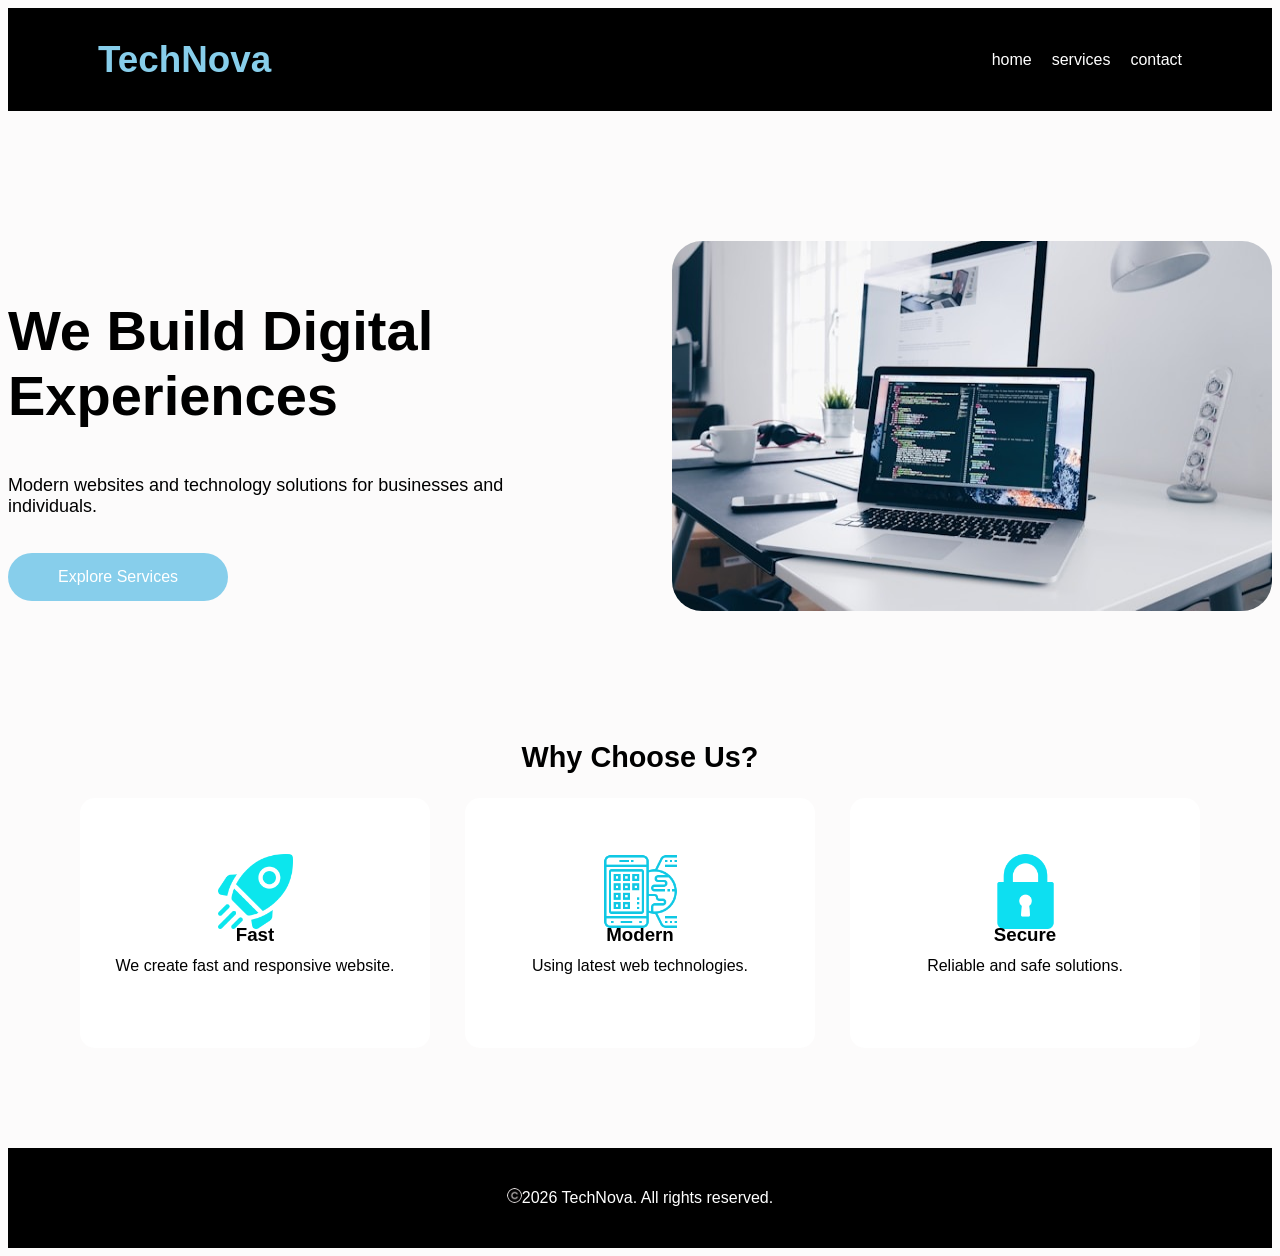
<file: index.html>
<!DOCTYPE html>
<html lang="en">
<head>
    <meta charset="UTF-8">
    <meta name="viewport" content="width=, initial-scale=1.0">
    <title>Document</title>
    <link rel="stylesheet" href="marlin.css">
</head>
<body>
    <header>
        <h2>TechNova</h2>
        <nav>
            <a href="./marlin.html">home</a>
            <a href="./service.html">services</a>
            <a href="./contact.html">contact</a>
        </nav>
    </header>
    <div class="box-container">
      <div class="digital-box">
        <h2 class="digital-title">We Build Digital <br> Experiences</h2>
        <p class="cisco">Modern websites and technology solutions for businesses and individuals.</p><br>
        <button>Explore Services</button>
        </div>
        <div class="image-box">
        <img src="./WhatsApp Image 2026-06-25 at 11.43.04 AM.jpeg" alt="" class="image-box">
      </div>
    </div>
    <h2 class="type">Why Choose Us?</h2>
    <div class="build-box">
        <div>
            <img src="./shuttle.png" alt="">
            <h3>Fast</h3>
            <p>We create fast and responsive website.</p>
        </div>
        <div>
            <img src="./smartphone.png" alt="">
            <h3>Modern</h3>
            <p>Using latest web technologies.</p>
        </div>
        <div>
            <img src="./lock.png" alt="">
            <h3>Secure</h3>
            <p>Reliable and safe solutions.</p>
        </div>
    </div>
    <footer>
        <p><img src="./copyright.png" alt="" class="letter">2026 TechNova. All rights reserved.</p>
    </footer>
</body>
</html>
</file>
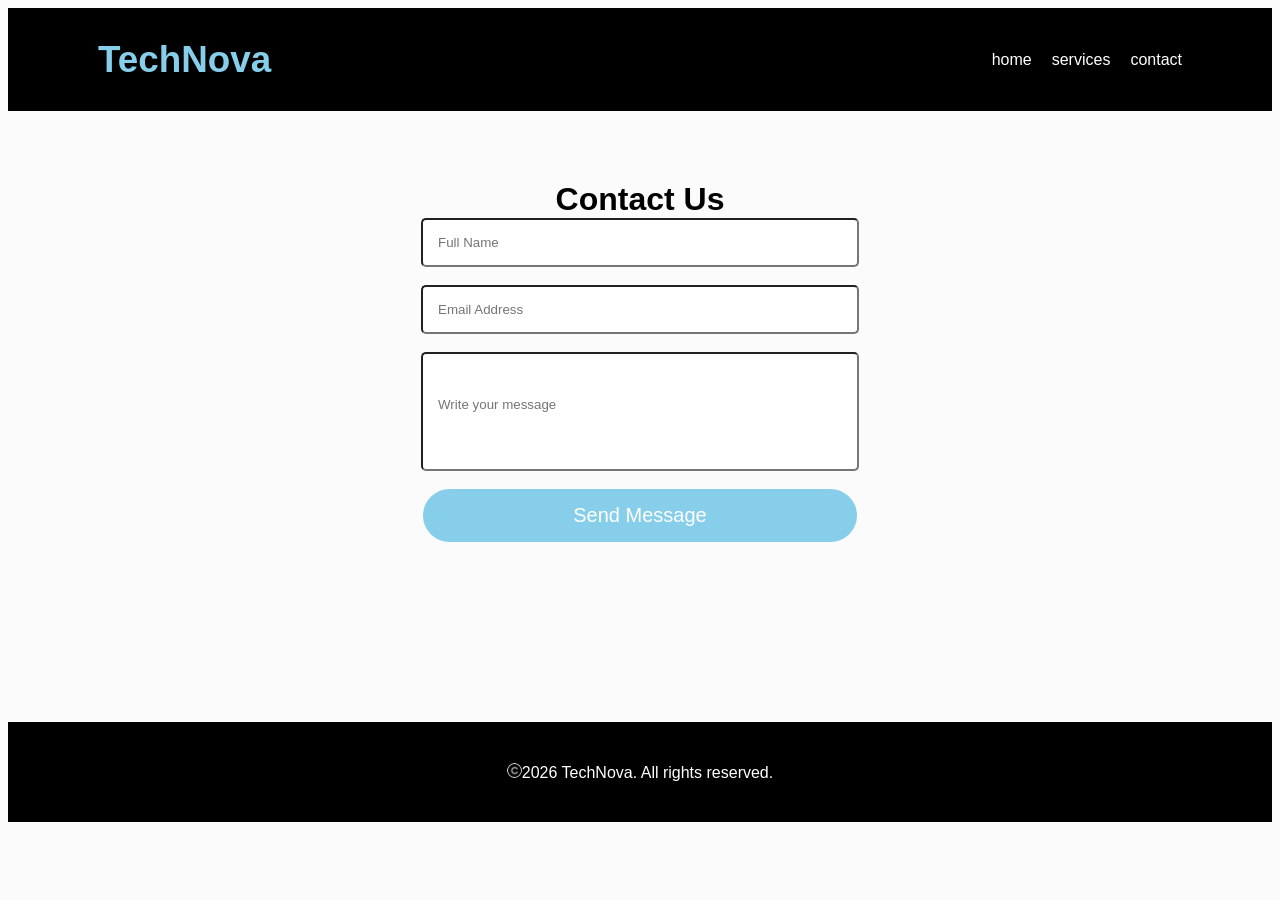
<file: contact.html>
<!DOCTYPE html>
<html lang="en">
<head>
    <meta charset="UTF-8">
    <meta name="viewport" content="width=, initial-scale=1.0">
    <title>Document</title>
    <link rel="stylesheet" href="marlin.css">
</head>
<body>
    <header>
        <h2>TechNova</h2>
        <nav>
            <a href="./marlin.html">home</a>
            <a href="./service.html">services</a>
            <a href="./contact.html">contact</a>
        </nav>
    </header>
    <div class="detail">
    <h1>Contact Us</h1>
    <input type="full name"
     placeholder="Full Name" required> <br>
    <input type="email address"
     placeholder="Email Address" required> <br>
     <input type="text" class="wrte" 
     placeholder="Write your message" required><br>
     <button class="send">Send Message</button>
     </div>
    <footer>
       <p><img src="./copyright.png" alt="" class="letter">2026 TechNova. All rights reserved.</p>
    </footer>
</body>
</html>
</file>
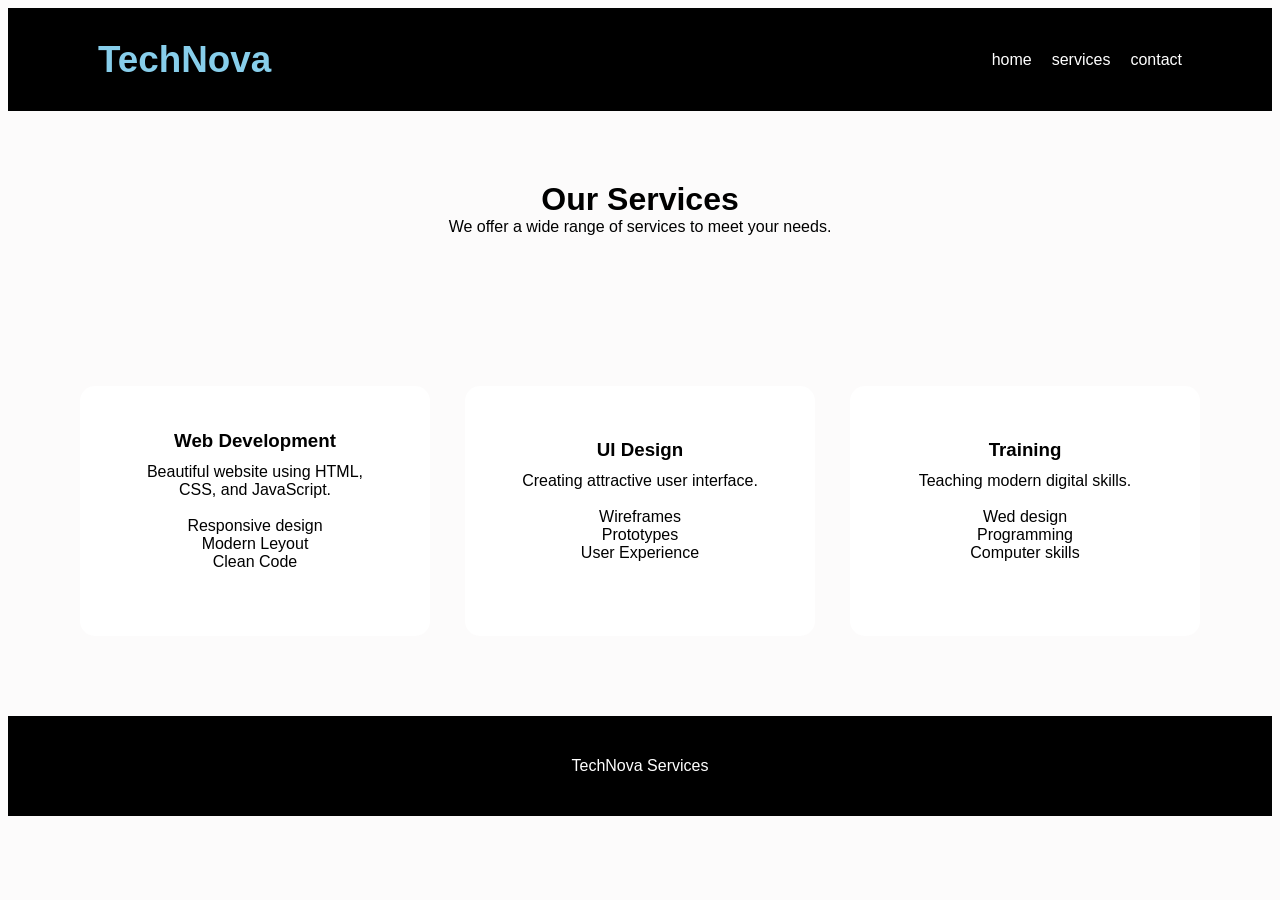
<file: service.html>
<!DOCTYPE html>
<html lang="en">
<head>
    <meta charset="UTF-8">
    <meta name="viewport" content="width=, initial-scale=1.0">
    <title>Document</title>
    <link rel="stylesheet" href="marlin.css">
</head>
<body>
    <header>
        <h2>TechNova</h2>
        <nav>
            <a href="./marlin.html">home</a>
            <a href="./service.html">services</a>
            <a href="./contact.html">contact</a>
        </nav>
    </header>
    <div class="service">
        <h1>Our Services</h1>
        <p class="service-description">We offer a wide range of services to meet your needs.</p>
        <div class="boxes">
            <div>
                <h3>Web Development</h3>
                <p>Beautiful website using HTML, <br> CSS, and JavaScript. <br><br>
                Responsive design <br>Modern Leyout <br>Clean Code</p>
            </div>
            <div>
                <h3>UI Design</h3>
                <p>Creating attractive user interface. <br><br>
                Wireframes <br>Prototypes <br>User Experience</p>
            </div>
            <div>
                <h3>Training</h3>
                <p>Teaching modern digital skills. <br><br>
                Wed design <br>Programming <br>Computer skills</p>
            </div>
        </div>
    </div>
    <footer>
        <p>TechNova Services</p>
    </footer>
</body>
</html>
</file>
<file: marlin.css>
header{
    background-color: black;
    display: flex;
    justify-content: space-between;
    align-items: center;
    padding: 0 90px;
}

header h2{
    color: skyblue;
    font-family: 'Franklin Gothic Medium', 'Arial Narrow', Arial, sans-serif;
    
}

header nav{
    font-family: 'Lucida Sans', 'Lucida Sans Regular', 'Lucida Grande', 'Lucida Sans Unicode', Geneva, Verdana, sans-serif;
    display: flex;
    gap: 20px;

}

header nav a{
    text-decoration: none;
    color: white; 
}

body{
    background-color: #fcfbfb;
}

.box-container{
    display: flex;
    justify-content: center;
    align-items: center;
    border-radius: 30px;
    margin-top: 130px;
    gap: 100px
}

h2{
    font-family: 'Segoe UI', Tahoma, Geneva, Verdana, sans-serif;
    font-size: 2.3rem;
}

.digital-title{
    font-family: 'Segoe UI', Tahoma, Geneva, Verdana, sans-serif;
    font-size: 3.5rem;
}

.cisco{
    font-family: 'Segoe UI', Tahoma, Geneva, Verdana, sans-serif;
    display: flex;
    justify-content: center;
    font-size: 18px;
    flex-wrap: wrap;
}

button{
    background-color: skyblue;
    color: white;
    border-radius: 30px;
    border: none;
    padding: 15px 50px;
    font-size: 16px;
    cursor: pointer;
}

.image-box{
    height: 100%;
    width: 100%;
    max-width: 600px;
    max-height: 370px;
    border-radius: 30px;
}

.type{
    font-family: 'Segoe UI', Tahoma, Geneva, Verdana, sans-serif;
    font-size: 1.8rem;
    display: flex;
    justify-content: center;
    margin-top: 130px;
}
.build-box{
    display: flex;
    justify-content: center;
    align-items: center;
    flex-wrap: wrap;
    gap: 35px;
    margin-bottom: 100px;
}

img{
    height: 75px;
    width: 75px;
}

.build-box div{
    height: 250px;
    width: 350px;
    font-family: 'Segoe UI', Tahoma, Geneva, Verdana, sans-serif;
    background-color: white;
    border-radius: 15px;
    display: flex;
    flex-direction: column;
    align-items: center;
    justify-content: center;
    flex-wrap: wrap;
}

footer{
    background-color: black;
    color: white;
    font-family: 'Segoe UI', Tahoma, Geneva, Verdana, sans-serif;
    display: flex;
    justify-content: center;
    align-items: center;
    height: 100px;
}

.letter{
    border-radius: 50%;
    height: 15px;
    width: 15px;
    margin-right: 0 5px 0 0;
    gap: 20px;
}

.service{
    width: 100%;
    height: 100%;
}

h1{
    font-family: 'Segoe UI', Tahoma, Geneva, Verdana, sans-serif;
    display: flex;
    justify-content: center;
    margin-top: 70px;
    margin-bottom: 0px;
}

.service-description{
    font-family: 'Segoe UI', Tahoma, Geneva, Verdana, sans-serif;
    display: flex;
    justify-content: center;
    margin-top: 0px;
}

.boxes{
    display: flex;
    justify-content: center;
    align-items: center;
    flex-wrap: wrap;
    gap: 35px;
    margin: 150px 0 80px 0;
}

.boxes div{
    height: 250px;
    width: 350px;
    font-family: 'Segoe UI', Tahoma, Geneva, Verdana, sans-serif;
    background-color: white;
    border-radius: 15px;
    text-align: center;
    display: flex;
    flex-direction: column;
    align-items: center;
    justify-content: center;
    flex-wrap: wrap;
}

div h3{
    margin: -5px;
}

.detail{
    display: flex;
    flex-direction: column;
    align-items: center;
}

input{
    border-radius: 5px;
    padding: 15px 250px 15px 15px;
    display: flex;
    align-items: center;
    justify-content: center;
}

.wrte{
    height: 100px;
    padding: 0 250px 15px 15px;
}

.send{
    background-color: skyblue;
    color: white;
    border-radius: 30px;
    border: none;
    padding: 15px 150px;
    font-size: 20px;
    font-family: 'Segoe UI', Tahoma, Geneva, Verdana, sans-serif;
    margin-bottom: 180px;
}
</file>
